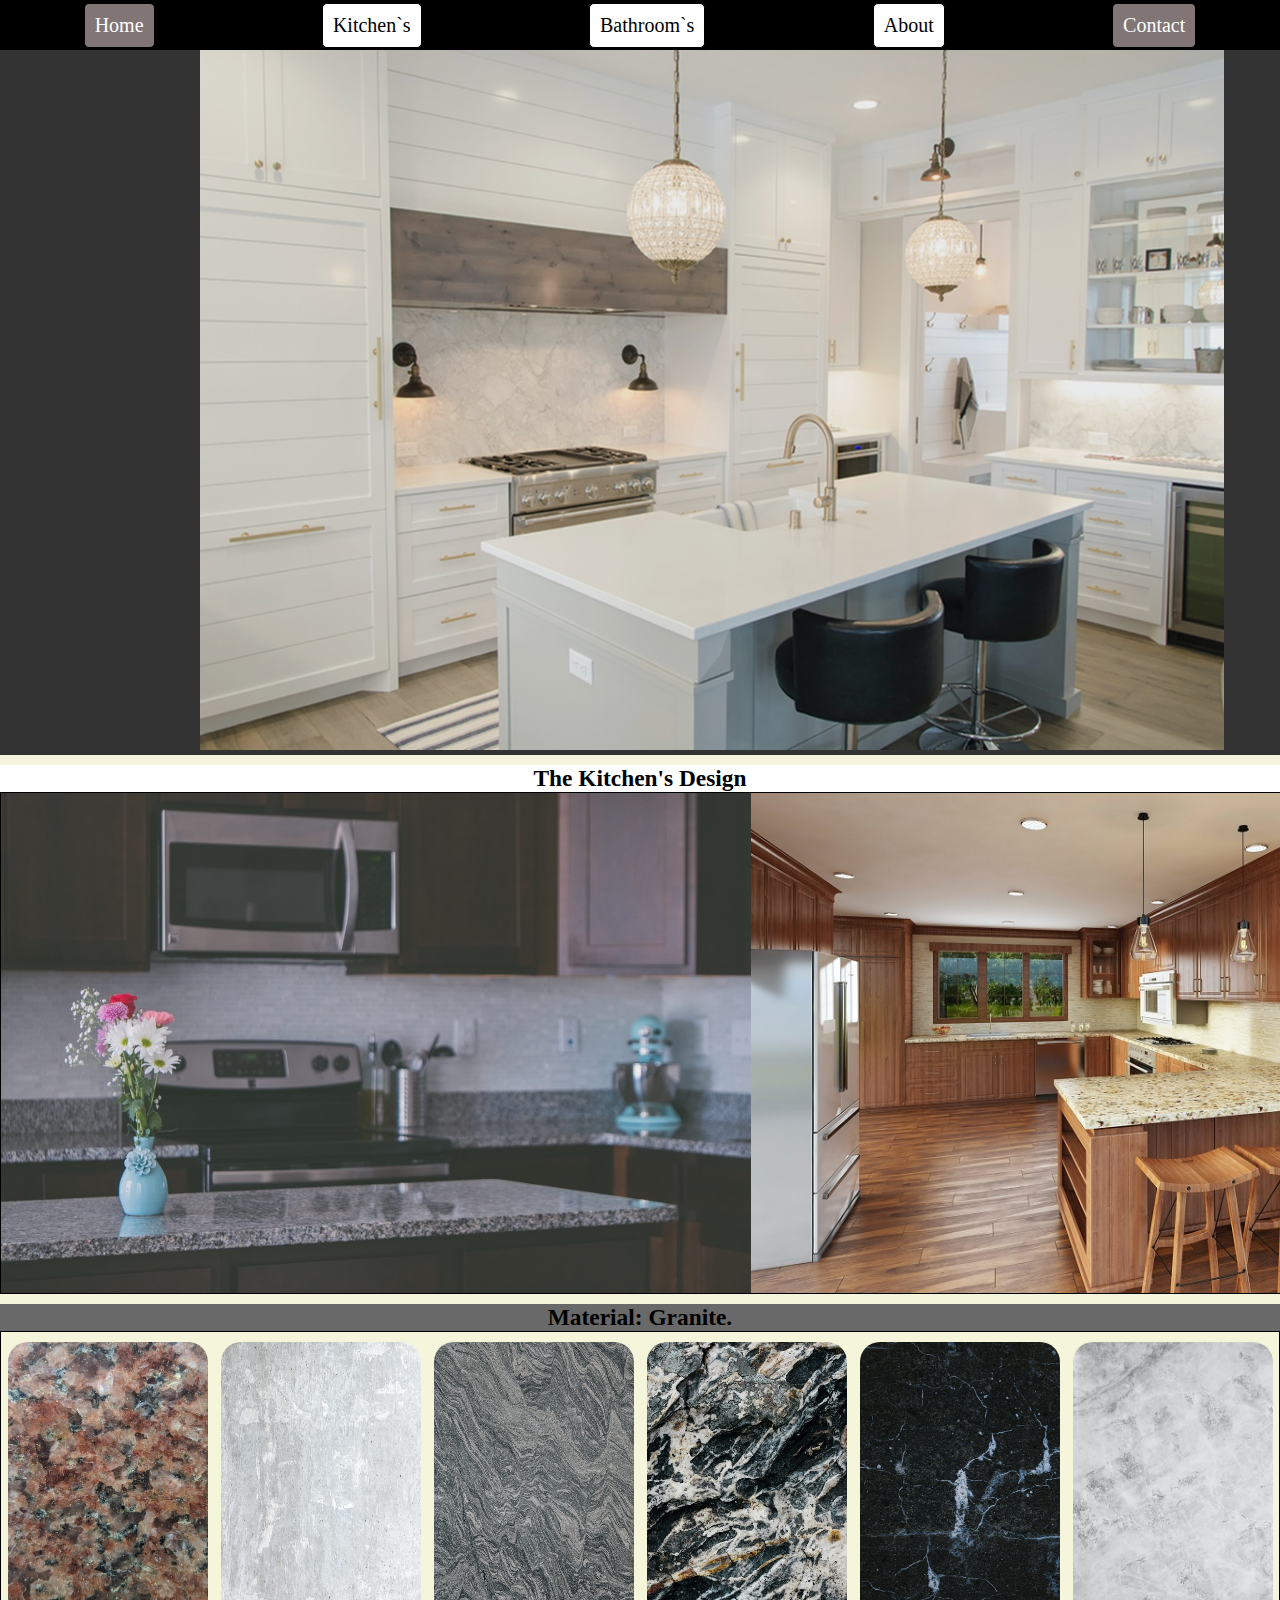
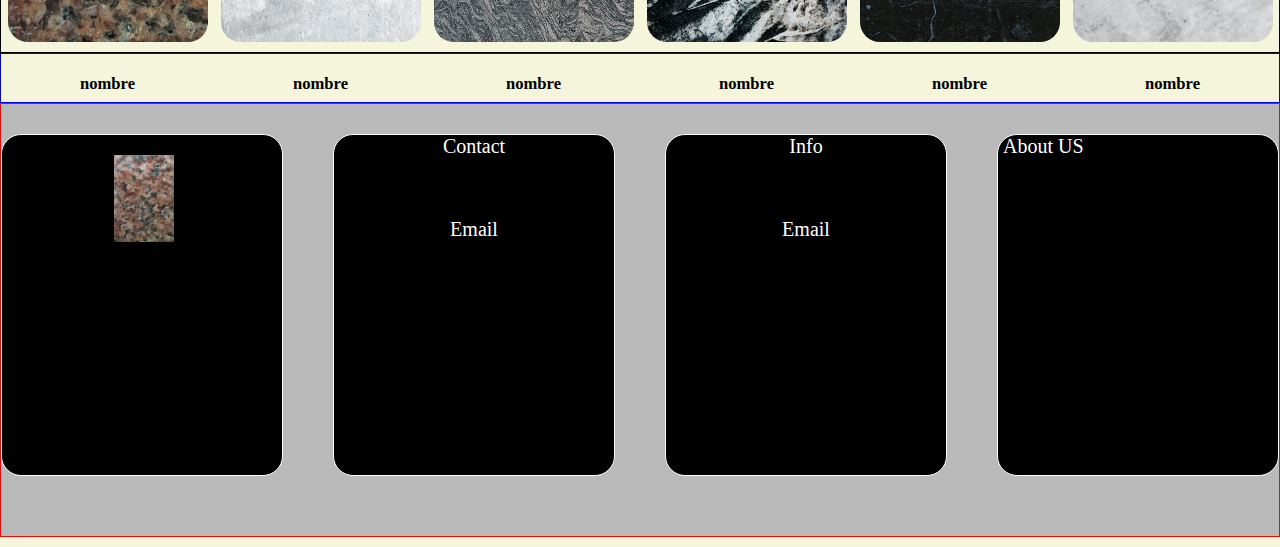
<file: index.html>
<!DOCTYPE html>
<html lang="en">
<head>
    <meta charset="UTF-8">
    <meta name="viewport" content="width=device-width, initial-scale=1.0">
    <link rel="stylesheet" href="style.css">
    <link rel="stylesheet" href="query1.css">
    <title>Granite Flores</title>
</head>
<body>
    <header>
        <nav>
            <ul>
                <a class="uno" href="index.html">Home</a>
                <a href="kitchen.html">Kitchen`s</a>
                <a href="banos.html">Bathroom`s</a>
                <a href="about.html">About</a>
                <a class="dos" href="contact.html">Contact</a>
            </ul>
        </nav>

        <img class="ima" src="./image/diseno1.jpg" alt="1">
    </header>

    <div class="title">
        <h3>The Kitchen's Design</h3>
    </div>

    <article>
        <img class="kitchen1" src="./image/diseno3.jpg" alt="">
        <img class="kitchen" src="./image/diseno6.jpg" alt="">
    </article>

    <div class="title1">
        <h3>Material: Granite.</h3>
    </div>

    <aside>
        <img class="mate" src="./image/1.jpg" alt="">
        <img class="mate" src="./image/2.jpg" alt="">
        <img class="mate" src="./image/3.jpg" alt="">
        <img class="mate" src="./image/4.jpg" alt="">
        <img class="mate" src="./image/5.jpg" alt="">
        <img class="mate" src="./image/6.jpg" alt="">

    </aside>
    <div class="nombre">
        <h5>nombre</h5>
        <h5>nombre</h5>
        <h5>nombre</h5>
        <h5>nombre</h5>
        <h5>nombre</h5>
        <h5>nombre</h5>
    </div>




    <footer class="pie">

        <div class="descripcion">
            <img class="des" src="./image/1.jpg" alt="">
            <p>Lorem ipsum dolor sit amet consectetur adipisicing elit. 
                Quia illo culpa, eum, doloremque eos pariatur molestiae nulla, 
                dignissimos autem a accusamus saepe magni laborum alias rem repellat 
                exercitationem! Deserunt, aut.</p>
        </div>
        
        <div class="contacto">
            
            <label>Contact</label>
            <h5>(832)485-5236</h5>
            <label>Email</label>
            <h5>granito256@gmail.com</h5>


        </div>
        <div class="info">
            <label>Info</label>
            <h5>(832)485-5236</h5>
            <label>Email</label>
            <h5>granito256@gmail.com</h5>
            <p>Work-Time</p>
            <h5>Monday - Friday: 8am to 6pm</h5>
        </div>

        
        <div class="aserca">
            <label class="lema1">About US</label>
            <p>Lorem ipsum dolor sit amet consectetur 
                adipisicing elit. Totam repellendus impedit 
                nemo, eveniet numquam inventore. Voluptates 
                quo iste blanditiis ea?</p>
        </div>
        <!-- <small>&copy; 2024 Granite Flores. All rights reserved | Design by J Garcia</small> -->
    </footer>
</body>
</html>
</file>
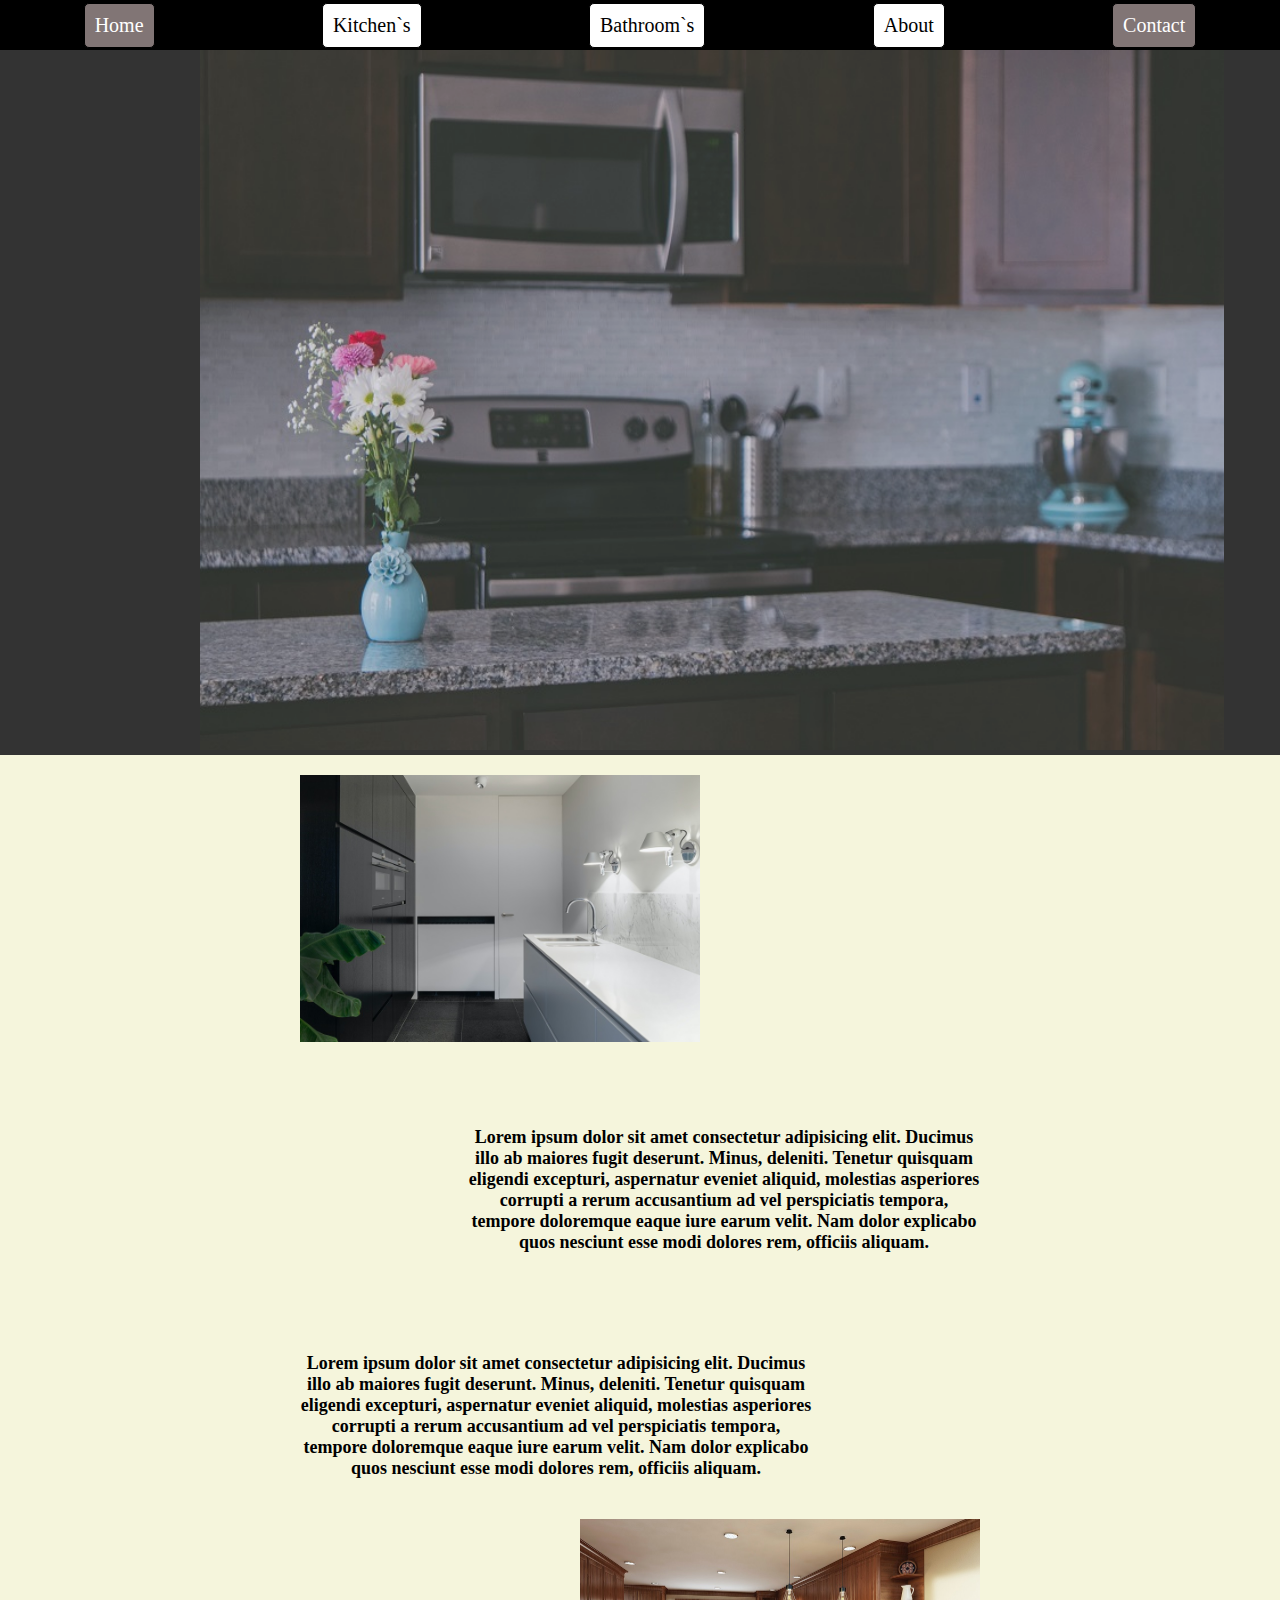
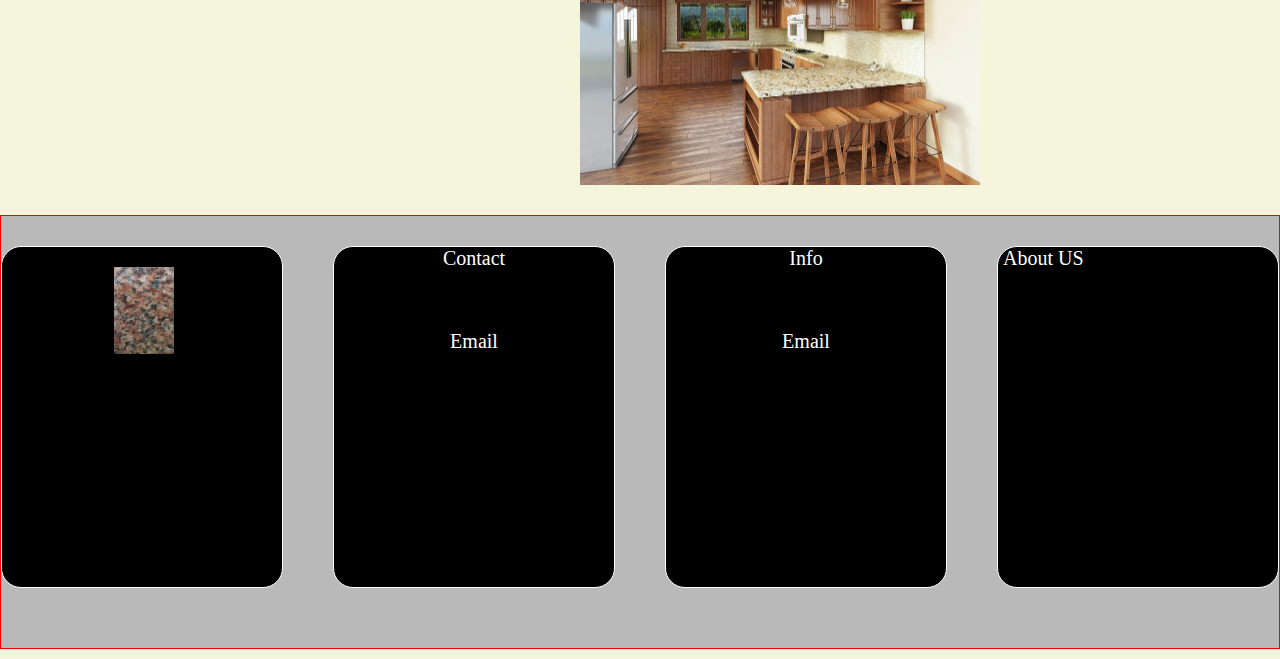
<file: about.html>
<!DOCTYPE html>
<html lang="en">
<head>
    <meta charset="UTF-8">
    <meta name="viewport" content="width=device-width, initial-scale=1.0">
    <link rel="stylesheet" href="style.css">
    <link rel="stylesheet" href="about.css">
    <link rel="stylesheet" href="query1.css">
    <title>About Us</title>
</head>
<body>
    <header>
        <nav>
            <ul>
                <a class="uno" href="index.html">Home</a>
                <a href="kitchen.html">Kitchen`s</a>
                <a href="banos.html">Bathroom`s</a>
                <a href="about.html">About</a>
                <a class="dos" href="contact.html">Contact</a>
            </ul>
        </nav>
        <img class="ima" src="./image/diseno3.jpg" alt="">
    </header>
    <main class="abouut">
        <img class="left" src="./image/diseno2.jpg" alt="">
        <p class="parrafo">
            Lorem ipsum dolor sit amet consectetur adipisicing elit. Ducimus illo ab maiores fugit deserunt. Minus, deleniti. Tenetur quisquam eligendi excepturi, aspernatur eveniet aliquid, molestias asperiores corrupti a rerum accusantium ad vel perspiciatis tempora, tempore doloremque eaque iure earum velit. Nam dolor explicabo quos nesciunt esse modi dolores rem, officiis aliquam.
        </p>
    </main >
    <main class="abouut"  >
        <p class="parrafo1">
            Lorem ipsum dolor sit amet consectetur adipisicing elit. Ducimus illo ab maiores fugit deserunt. Minus, deleniti. Tenetur quisquam eligendi excepturi, aspernatur eveniet aliquid, molestias asperiores corrupti a rerum accusantium ad vel perspiciatis tempora, tempore doloremque eaque iure earum velit. Nam dolor explicabo quos nesciunt esse modi dolores rem, officiis aliquam.
        </p>

        <img class="right" src="./image/diseno6.jpg" alt="">
        
    </main>

    <footer class="pie">

        <div class="descripcion">
            <img class="des" src="./image/1.jpg" alt="">
            <p>Lorem ipsum dolor sit amet consectetur adipisicing elit. 
                Quia illo culpa, eum, doloremque eos pariatur molestiae nulla, 
                dignissimos autem a accusamus saepe magni laborum alias rem repellat 
                exercitationem! Deserunt, aut.</p>
        </div>
        
        <div class="contacto">
            
            <label>Contact</label>
            <h5>(832)485-5236</h5>
            <label>Email</label>
            <h5>granito256@gmail.com</h5>


        </div>
        <div class="info">
            <label>Info</label>
            <h5>(832)485-5236</h5>
            <label>Email</label>
            <h5>granito256@gmail.com</h5>
            <p>Work-Time</p>
            <h5>Monday - Friday: 8am to 6pm</h5>
        </div>

        
        <div class="aserca">
            <label class="lema1">About US</label>
            <p>Lorem ipsum dolor sit amet consectetur 
                adipisicing elit. Totam repellendus impedit 
                nemo, eveniet numquam inventore. Voluptates 
                quo iste blanditiis ea?</p>
        </div>
        <!-- <small>&copy; 2024 Granite Flores. All rights reserved | Design by J Garcia</small> -->
    </footer>
    
</body>
</html>
</file>
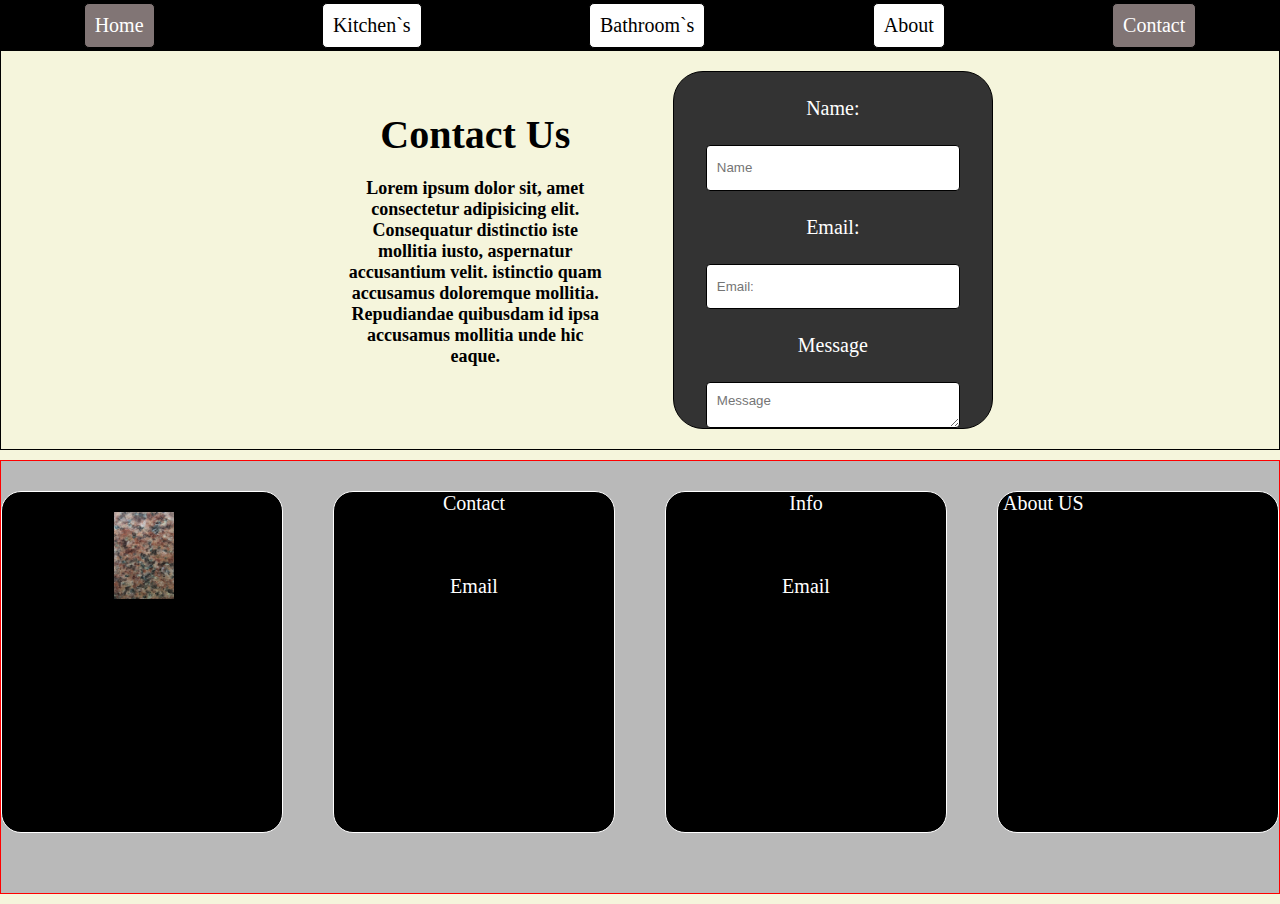
<file: contact.html>
<!DOCTYPE html>
<html lang="en">
<head>
    <meta charset="UTF-8">
    <meta name="viewport" content="width=device-width, initial-scale=1.0">
    <link rel="stylesheet" href="style.css">
    <link rel="stylesheet" href="query1.css">
    <title>Contact`s</title>
</head>
<body>
    <header>
        <nav>
            <ul>
                <a class="uno" href="index.html">Home</a>
                <a href="kitchen.html">Kitchen`s</a>
                <a href="banos.html">Bathroom`s</a>
                <a href="about.html">About</a>
                <a class="dos" href="contact.html">Contact</a>
            </ul>
        </nav>
    </header>
    <footer>
        <div class="parraf">
            <h1 class="contactUs">Contact Us</h1>
            <p class="letra">
                Lorem ipsum dolor sit, amet consectetur adipisicing elit. Consequatur 
                distinctio iste mollitia iusto, aspernatur accusantium velit.
                istinctio quam accusamus doloremque mollitia. Repudiandae 
                quibusdam id ipsa accusamus mollitia unde hic eaque.
            </p>
        </div>
        <form action="">

            <label name="nombre"> Name:</label>
            <input type="text" name="name" placeholder="Name">

            <label name="email">Email:</label>
            <input type="email" name="email" placeholder="Email:">

            <label name="message" >Message</label>
            <textarea name="message" id="message" cols="30" rows="10" maxlength="65" placeholder="Message"></textarea>

        </form>
        <!-- <div class="redes">
            <h3 class="red">Follow us on social networks:</h3>
            <a href="#"><i class="fab fa-facebook"></i></a> -->
        <!-- </div>

        <div class="redes">
            <p>Lorem ipsum dolor sit amet consectetur adipisicing elit. 
                Totam modi dolor unde qui corrupti, voluptas mollitia 
                itaque maxime eum dolorum.</p>
        </div> --> 


        <!-- <small>&copy; 2024 Granite Flores. All rights reserved | Design by J Garcia</small> -->
    </footer>
    
    <footer class="pie">

        <div class="descripcion">
            <img class="des" src="./image/1.jpg" alt="">
            <p>Lorem ipsum dolor sit amet consectetur adipisicing elit. 
                Quia illo culpa, eum, doloremque eos pariatur molestiae nulla, 
                dignissimos autem a accusamus saepe magni laborum alias rem repellat 
                exercitationem! Deserunt, aut.</p>
        </div>
        
        <div class="contacto">
            
            <label>Contact</label>
            <h5>(832)485-5236</h5>
            <label>Email</label>
            <h5>granito256@gmail.com</h5>


        </div>
        <div class="info">
            <label>Info</label>
            <h5>(832)485-5236</h5>
            <label>Email</label>
            <h5>granito256@gmail.com</h5>
            <p>Work-Time</p>
            <h5>Monday - Friday: 8am to 6pm</h5>
        </div>

        
        <div class="aserca">
            <label class="lema1">About US</label>
            <p>Lorem ipsum dolor sit amet consectetur 
                adipisicing elit. Totam repellendus impedit 
                nemo, eveniet numquam inventore. Voluptates 
                quo iste blanditiis ea?</p>
        </div>
        <!-- <small>&copy; 2024 Granite Flores. All rights reserved | Design by J Garcia</small> -->
    </footer>
    
</body>
</html>
</file>
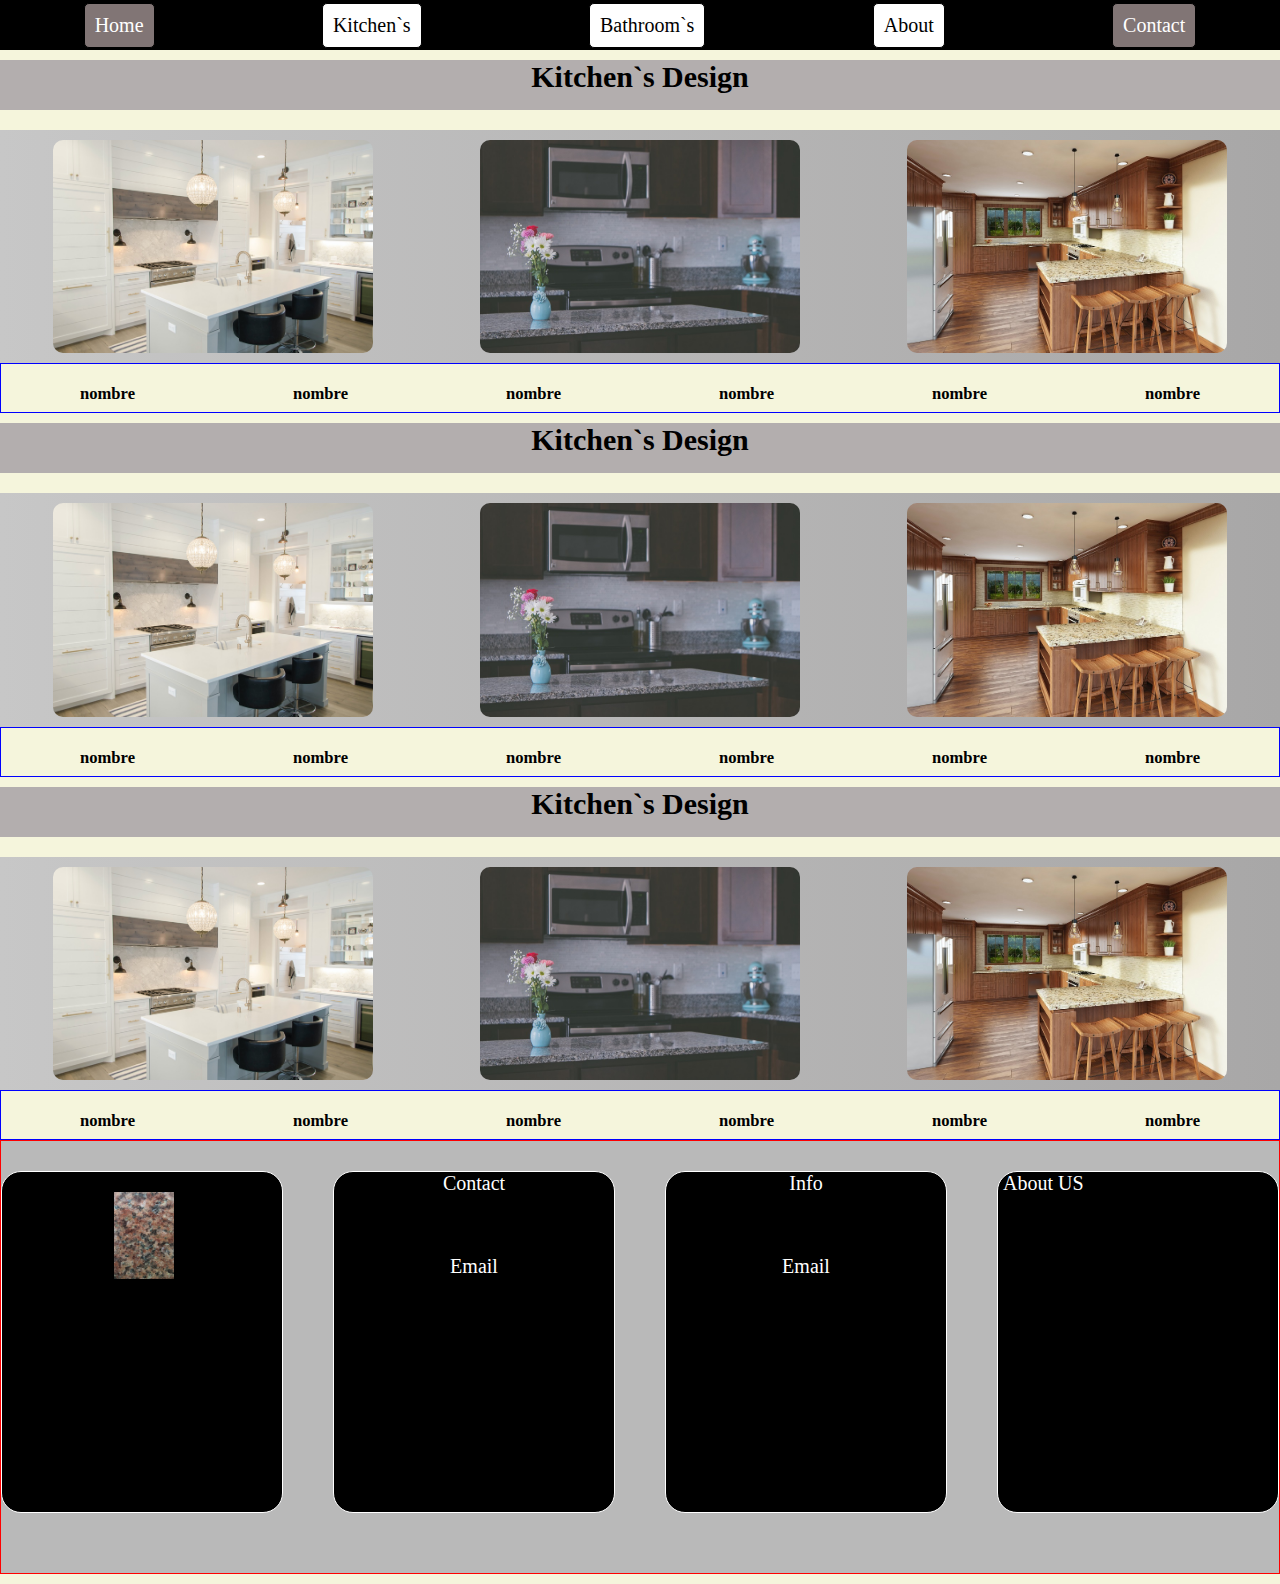
<file: kitchen.html>
<!DOCTYPE html>
<html lang="en">
<head>
    <meta charset="UTF-8">
    <meta name="viewport" content="width=device-width, initial-scale=1.0">
    <link rel="stylesheet" href="style.css">
    <link rel="stylesheet" href="query1.css">
    <link rel="stylesheet" href="index.html">
    <link rel="stylesheet" href="kitchen.css">
    <link rel="stylesheet" href="kitchen.html">
    <title>Kitchen`s</title>
</head>
<body>
    <header>
        <nav>
            <ul>
                <a class="uno" href="index.html">Home</a>
                <a href="kitchen.html">Kitchen`s</a>
                <a href="banos.html">Bathroom`s</a>
                <a href="about.html">About</a>
                <a class="dos" href="contact.html">Contact</a>
            </ul>
        </nav>
    </header>
    <h2 class="lema">Kitchen`s Design</h2>
    <main>
        <img class="tres" src="./image/diseno1.jpg" alt="">
        <img class="tres" src="./image/diseno3.jpg" alt="">
        <img class="tres" src="./image/diseno6.jpg" alt="">
    </main>
    <div class="nombre">
        <h5>nombre</h5>
        <h5>nombre</h5>
        <h5>nombre</h5>
        <h5>nombre</h5>
        <h5>nombre</h5>
        <h5>nombre</h5>
    </div>

    <h2 class="lema">Kitchen`s Design</h2>
    <main>
        <img class="tres" src="./image/diseno1.jpg" alt="">
        <img class="tres" src="./image/diseno3.jpg" alt="">
        <img class="tres" src="./image/diseno6.jpg" alt="">
    </main>
    <div class="nombre">
        <h5>nombre</h5>
        <h5>nombre</h5>
        <h5>nombre</h5>
        <h5>nombre</h5>
        <h5>nombre</h5>
        <h5>nombre</h5>
    </div>

    <h2 class="lema">Kitchen`s Design</h2>
    <main>
        <img class="tres" src="./image/diseno1.jpg" alt="">
        <img class="tres" src="./image/diseno3.jpg" alt="">
        <img class="tres" src="./image/diseno6.jpg" alt="">
    </main>
    <div class="nombre">
        <h5>nombre</h5>
        <h5>nombre</h5>
        <h5>nombre</h5>
        <h5>nombre</h5>
        <h5>nombre</h5>
        <h5>nombre</h5>
    </div>
    
    <footer class="pie">

        <div class="descripcion">
            <img class="des" src="./image/1.jpg" alt="">
            <p>Lorem ipsum dolor sit amet consectetur adipisicing elit. 
                Quia illo culpa, eum, doloremque eos pariatur molestiae nulla, 
                dignissimos autem a accusamus saepe magni laborum alias rem repellat 
                exercitationem! Deserunt, aut.</p>
        </div>
        
        <div class="contacto">
            
            <label>Contact</label>
            <h5>(832)485-5236</h5>
            <label>Email</label>
            <h5>granito256@gmail.com</h5>


        </div>
        <div class="info">
            <label>Info</label>
            <h5>(832)485-5236</h5>
            <label>Email</label>
            <h5>granito256@gmail.com</h5>
            <p>Work-Time</p>
            <h5>Monday - Friday: 8am to 6pm</h5>
        </div>

        
        <div class="aserca">
            <label class="lema1">About US</label>
            <p>Lorem ipsum dolor sit amet consectetur 
                adipisicing elit. Totam repellendus impedit 
                nemo, eveniet numquam inventore. Voluptates 
                quo iste blanditiis ea?</p>
        </div>
        <!-- <small>&copy; 2024 Granite Flores. All rights reserved | Design by J Garcia</small> -->
    </footer>
</body>
</html>
</file>
<file: style.css>
*{
    padding: 0;
    margin: 0;
    box-sizing: border-box;
}
body{
    font-size: 20px;
    background-color: beige;
}
header{
    width: 100%;
    height: auto;
    background:#333333;
}
nav{
    width: 100%;
    height: 50px;
}
ul{
    text-decoration: none;
    width: 100%;
    height: 50px;
    display:flex;
    justify-content: space-around;
    align-items: center;
    background-color: black;
}
a{
    color: black;
    text-decoration: none;
    border-radius: 5px;
    background-color: white;
    padding: 10px;
    border:1px solid black;
}
a:hover{
    box-shadow: 0 0 50px rgba(255, 255, 255, 1);
    background-color: black;
    color:white;
}
.ima{
    width: 80%;
    height: 700px;
    opacity: 0.9;
    margin-left:200px ;
    
}
.uno{
    background-color: rgb(129, 117, 117);
    color:white;
}
.dos{
    background-color: rgb(129, 117, 117);
    color:white;
}
article{
    width: 100%;
    height: auto;
    border:1px solid black;
    display:flex;
    justify-content: space-around;
}
.title{
    width: 100%;
    background-color: white;
    text-align: center;
    

}
.title1{
    width: 100%;
    background-color: rgb(105, 105, 105);
    /* margin-top: 50px; */
    text-align: center;
    

}
.kitchen{
    width: 25%x;
    height: 500px;
    float:left;
}
.kitchen1{
    width: 25%x;
    height: 500px;
    float:right

}
aside{
    width: 100%;
    height: auto;
    border:1px solid black;
    display:flex;
    justify-content: space-around;
}
.mate{
    width: 200px;
    height: 300px;
    border-radius: 20px;
    margin-top: 10px;
    margin-bottom: 10px;
}
.nombre{
    width: 100%;
    height: 50px;
    display: flex;
    justify-content: space-around;
    border:1px solid blue;
}

h3{
    text-align: center;
    margin-top: 10px;
}














footer{
    width: 100%;
    height: 400px;
    border:1px solid black;
    display: flex;
    justify-content:center;
    margin-bottom:10px;
    gap:50px;
}

form{
    width: 25%;
    height: auto;
    display: flex;
    flex-direction: column;
    justify-content: center;
    align-items: center;
    border:1px solid black;
    background-color: #333333;
    border-radius: 30px;
    margin: 20px;
}
label{
    font-size: 20px;
    padding: 5px;
    color:white;
}

input,
textarea{

    width: 80%;
    font-family: Arial, sans-serif;
    outline: none;
    padding: 10px;
    border: 1px solid #000000;
    border-radius: 4px;
    height: 60px;
    
}

textarea:hover{

    box-shadow: 2px 2px 8px rgba(0,0,255, 1);
    border:1px solid black;
}
input:hover{
    box-shadow: 2px 2px 8px rgba(0,0,255, 1);
    border:1px solid black;
}

.redes{
    width: 15%;
    height: auto;
    border:1px solid black;
    
}
p{
    text-align: center;
    font-weight: bold;
    font-size: 18px;

}


.pie{
    width: 100%;
    height: auto;
    display:flex;
    border:1px solid red;
    justify-content: space-around;
    background-color: rgb(185, 185, 185);
}

.des{
    width: 60px;
    height: auto;
    margin-top: 20px;
    margin-bottom: 20px;
    margin-left: 40%;

}
.contacto{
    height: auto;
    width: 300px;
    margin-top: 30px;
    margin-bottom: 60px;
    display:block;
    flex-direction: column;
    border:1px solid white;
    text-align: center;
    align-items: center;
    background-color: black;
    border-radius: 20px;
}
.info{
    width: 300px;
    height: auto;
    margin-top: 30px;
    margin-bottom: 60px;
    display:block;
    flex-direction: column;
    border:1px solid white;
    text-align: center;
    background-color: black;
    border-radius: 20px;
}
.descripcion{
    width: 300px;
    height: auto;
    margin-top: 30px;
    margin-bottom: 60px;
    display:block;
    flex-direction: column;
    border:1px solid white;
    background-color: black;
    border-radius: 20px;
}
.aserca{
    width: 300px;
    height: auto;
    margin-top: 30px;
    margin-bottom: 60px;
    display:block;
    flex-direction: column;
    border:1px solid white;
    background-color: black;
    border-radius: 20px;
}
label, h5, h2, p{
    margin-top: 20px;
    margin-bottom: 20px;
}

h2, p{
    text-align: center;
}

.parraf{
    width: 20%;
    height: auto;
    margin-top: 60px;
    margin-left: 80px;
}
.contactUs{
    text-align: center;
}
.letra{
    width: 100%;
    height: auto;
}
</file>
<file: query1.css>
@media  screen and (max-width:1024px){
    .mate{
        width: 150px;
    }
    .kitchen1{
        width: 47%;
    }
    .kitchen{
        width: 47%;
    }
    .tres{
        width: 300px;
    }
    .ima{
        width: 100%;
        height: auto;
        margin-left: 0px;
    }
    footer{
        display:flex;
        justify-content: center;
    }
}
@media  screen and (max-width:768px){
    .mate{
        width: 100px;
        height: 100px;
    }
    .kitchen1{
        width: 47%;
        height: 200px;
    }
    .kitchen{
        width: 47%;
        height: 200px;
    }
    .tres{
        width: 200px;
        height: 300px;
    }
    .ima{
        width: 100%;
        height: auto;
        margin-left: 0px;
    }
    footer{
        display:flex;
        justify-content: center;
        height: auto;
    }
    .des{
        width: 30px;
        height: 60px;
    }
    p{
        font-size: 15px;
    }
    form{
        width: 50%;
        height: auto;
    }
    input{
        margin-bottom: 10px;
        height: 40px;
    }
    textarea{
        height: 70px;
        margin-bottom: 15px;
    }
    h2 h5 label{
        font-size:25px ;
    }
}
@media screen and (max-width:480px ){
    nav a{
        padding: 10px;
        font-size: 15px;
    }
    nav{
        width: 100%;
    }
    body{
        font-family: sans-serif;
    }
    .mate{
        width: 70px;
        height: 100px;
    }
    .kitchen1{
        width: 40%;
        height: 100px;
    }
    .kitchen{
        width:40%;
        height: 100px;
    }
    .tres{
        width: 150px;
        height: 200px;
        border:1px solid black;
    }
    .ima{
        width: 100%;
        height: auto;
        margin-left: 0px;
    }
    footer{
        display:flex;
        flex-direction: column;
        height: auto;
    }
    .parraf{
        text-align: center;
        border:1px solid black;
        width: 70%;
        height: auto;
        background-color: black;
        border-radius: 10px;
    }
    .des{
        width: 100px;
        height: 150px;
        align-items: center;
    }
    p{
        font-size: 15px;
    }
    form{
        width: 90%;
        height: auto;
    }
    input{
        margin-bottom: 10px;
        height: 40px;
    }
    textarea{
        height: 70px;
        margin-bottom: 15px;
    }
    h2 h5 label{
        font-size:25px ;
    }
    .pie{
        display:flex;
        flex-direction: column;
        align-items: center;
    }
    .aserca{
        height: auto;
    }
    .lema{
        background-color: white;
        color:black;
        font-size: 20px;
        border:1px solid white;
        padding-top: 15px;
        text-align: center;
    }
    .lema1{
        margin-left: 100px;
    }
    .abut{
        background-color: black;
        color:white;
    }
    
    .left{
        border-radius: 20px;
        margin-left: 30px;
        margin-bottom: 20px;
    }
    .parrafo{
        
        width: 98%;
        margin-left: 0px;
    }
    .parrafo1{
        
        width: 98%;
        margin-left: 0px;
    }
    .right{
        border-radius: 20px;
        margin-left: 30px;
        margin-bottom: 20px;
    }
    .abouut{
        
        width: 100%;
        height: auto;
        display: flex;
        flex-direction: column;
        
    }
    header{
        width: 100%;
    }

}
@media screen and (min-width:320px)  and (max-width:420px){
    nav a{
        padding: 5px;
        font-size: 12px;
    }
    nav{
        width: 100%;
    }
    body{
        font-family: sans-serif;
    }
    .mate{
        width: 50px;
        height: 60px;
    }
    .nombre{
        width: 100%;
    }

    h5{
        font-size: 8px;
    }

    .kitchen1{
        width: 40%;
        height: 100px;
    }
    .kitchen{
        width:40%;
        height: 100px;
    }
    .tres{
        width: 90px;
        height: 80px;
        border:1px solid black;
    }
    .ima{
        width: 100%;
        height: auto;
        margin-left: 0px;
    }
    footer{
        display:flex;
        flex-direction: column;
        height: auto;
    }
    .parraf{
        text-align: center;
        border:1px solid black;
        width: 90%;
        height: auto;
        background-color: black;
        border-radius: 10px;
        margin-left: 10px;
    }
    .des{
        width: 100px;
        height: 150px;
        align-items: center;
    }
    p{
        font-size: 15px;
    }
    form{
        width: 90%;
        height: auto;
    }
    input{
        margin-bottom: 10px;
        height: 40px;
    }
    textarea{
        height: 70px;
        margin-bottom: 15px;
    }
    h2 h5 label{
        font-size:25px ;
    }
    .pie{
        display:flex;
        flex-direction: column;
        align-items: center;
    }
    .aserca{
        width: 100%;
        height: auto;
        margin-left: 0px;
    }
    .lema{
        background-color: white;
        color:black;
        font-size: 15px;
        border:1px solid white;
        padding-top: 15px;
        text-align: center;
    }
    .lema1{
        margin-left: 100px;
    }
    .abut{
        background-color: black;
        color:white;
    }
    
    .left{
        width: 100%;
        border-radius: 20px;
        margin-left: 0px;
        margin-bottom: 20px;
    }
    .parrafo{
        
        width: 98%;
        margin-left: 0px;
    }
    .parrafo1{
        
        width: 98%;
        margin-left: 0px;
    }
    .right{
        width: 100%;
        border-radius: 20px;
        margin-left: 0px;
        margin-bottom: 20px;
    }
    .abouut{
        
        width: 100%;
        height: auto;
        display: flex;
        flex-direction: column;
        
    }
    header{
        width: 100%;
    }
}
</file>
<file: about.css>
.left{
    width: 400px;
    height: auto;
    margin-left: 300px;
    margin-top: 20px;
    
}
.parrafo{
    width: 40%;
    height: auto;
    float:right;
    margin-right: 300px;
    margin-top: 80px;
}
.right{
    width: 400px;
    height: auto;
    float:right;
    margin-right: 300px;
    margin-top: 20px;
    margin-bottom: 30px;
}
.parrafo1{
    width: 40%;
    height: auto;
    float:left;
    margin-left: 300px;
    margin-top: 80px;
}

main{
    width: 100%;
    height: auto;
    
}
</file>
<file: kitchen.css>
nav{
    background-color: rgb(49, 49, 49);
}
main{
    width: 100%;
    height: auto;
    display: flex;
    justify-content: space-around;
    background: linear-gradient(to right, rgb(199, 199, 199), rgb(168, 167, 167));
    margin-top: 10px;
}
h2{
    width: 100%;
    height: 50px;
    background-color: rgb(179, 174, 174);
    text-align: center;
    margin-top: 10px;
    color:black;
}
.tres{
    width: 25%;
    height: auto;
    border-radius: 10px;
    margin-top: 10px;
    margin-bottom: 10px;
}

footer{
    background-color: darkgrey;
}
h3{
    color:black;
}
</file>
